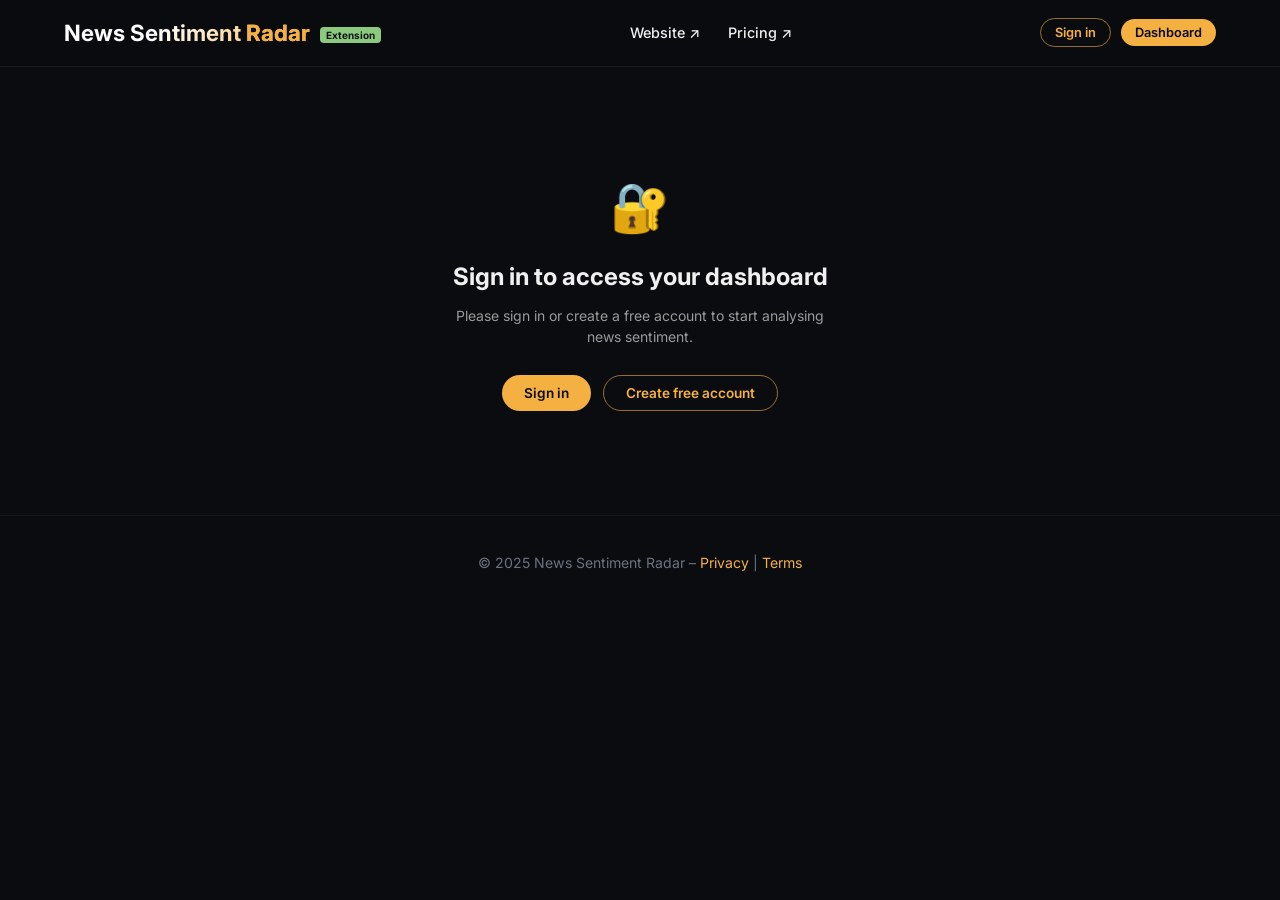
<file: extension/dashboard.html>
<!DOCTYPE html>
<html lang="en">

<head>
  <meta charset="UTF-8">
  <meta name="viewport" content="width=device-width, initial-scale=1.0">
  <title>Dashboard – News Sentiment Radar</title>
  <link rel="preconnect" href="https://fonts.googleapis.com">
  <link rel="preconnect" href="https://fonts.gstatic.com" crossorigin>
  <link href="https://fonts.googleapis.com/css2?family=Inter:wght@400;500;600;700&display=swap" rel="stylesheet">
  <link rel="stylesheet" href="style.css">
  <link rel="stylesheet" href="extension.css">
</head>

<body>

  <header class="header">
    <div class="container header-inner">
      <span class="logo-text">News Sentiment <span style="color:#f5b042">Radar</span> <span class="ext-badge">Extension</span></span>
      <nav class="nav">
        <a href="https://scryweb.com/" target="_blank">Website ↗</a>
        <a href="https://scryweb.com/pricing" target="_blank">Pricing ↗</a>
      </nav>
      <div class="header-auth" id="headerAuth"></div>
    </div>
  </header>

  <div class="dashboard-wrap">

    <div id="authGate" class="auth-gate" style="display:none">
      <div class="auth-gate-icon">🔐</div>
      <h2>Sign in to access your dashboard</h2>
      <p>Please sign in or create a free account to start analysing news sentiment.</p>
      <div class="auth-gate-btns">
        <button class="btn" id="signInPromptBtn">Sign in</button>
        <button class="btn btn-outline" id="registerPromptBtn">Create free account</button>
      </div>
    </div>

    <div id="userDashboard" style="display:none">

      <div id="trialBannerContainer"></div>

      <div class="usage-bar" id="usageBar" style="display:none">
        <span class="usage-label">📊 Monthly crawls</span>
        <div class="usage-track"><div class="usage-fill" id="usageFill"></div></div>
        <span class="usage-count" id="usageCount"></span>
        <a href="https://scryweb.com/pricing" target="_blank" class="usage-upgrade">Upgrade for unlimited →</a>
      </div>

      <div class="db-topbar">
        <div class="db-title">News Sentiment <span style="-webkit-background-clip:unset;background:none;color:var(--accent)">Radar</span></div>
        <button class="icon-btn" id="refreshBtn" title="Re-crawl news">↻</button>
        <button class="icon-btn" id="settingsBtn" title="Settings">⚙</button>
      </div>

      <div class="db-tabs">
        <button class="db-tab active" data-tab="news">📰 News</button>
        <button class="db-tab" data-tab="keywords">🔑 Keywords</button>
        <button class="db-tab" data-tab="briefs">📝 Briefs <span class="tab-lock" id="briefsTabLock"></span></button>
        <button class="db-tab" data-tab="draft">✍️ Draft <span class="tab-lock" id="draftTabLock"></span></button>
        <button class="db-tab" data-tab="humanizer">✨ Humanizer <span class="tab-lock" id="humanizerTabLock"></span></button>
        <button class="db-tab" data-tab="settings">⚙️ Settings</button>
        <button class="db-tab" data-tab="account">👤 Account</button>
      </div>

      <!-- NEWS PANE (with AI search bar) -->
      <div class="db-pane active" id="pane-news">
        
        <div class="ai-search-bar">
          <div class="ai-search-field">
            <label>🔍 AI Topic Discovery</label>
            <input type="text" id="aiTopicInput" placeholder="e.g., renewable energy, AI regulation, space exploration, crypto, healthcare..." autocomplete="off">
          </div>
          <button class="ai-search-btn" id="aiDiscoverBtn">✨ Discover & Crawl</button>
        </div>
        <div id="aiDiscoveryStatus"></div>

        <div class="controls-bar" id="sourceChipsRow"></div>
        <div class="controls-bar sort-bar" id="sortBar">
          <div class="sort-mode-pill">
            <button id="sortNewest" class="active">🕐 Newest</button>
            <button id="sortPopular">🔥 Popular</button>
          </div>
          <div class="timeframe-chips" id="timeframeChips">
            <button class="tf-chip" data-ms="86400000">24h</button>
            <button class="tf-chip active" data-ms="604800000">7d</button>
            <button class="tf-chip" data-ms="2592000000">30d</button>
            <button class="tf-chip" data-ms="31536000000">1y</button>
            <button class="tf-chip" data-ms="0">All time</button>
          </div>
          <div class="article-count-wrap">
            <label for="articleCountSlider">Articles:</label>
            <input type="range" id="articleCountSlider" min="5" max="100" step="5" value="35">
            <span class="article-count-val" id="articleCountVal">35</span>
          </div>
          <span class="sort-result-note" id="sortNote"></span>
          <button class="run-btn" id="crawlBtn">🚀 Crawl &amp; Analyze</button>
        </div>
        <div id="progressMsg"></div>
        <div class="prog-bar-wrap"><div class="prog-bar-fill" id="progFill"></div></div>
        <div id="statsStrip" class="stats-strip" style="display:none"></div>
        <div id="filterRow" class="filter-row" style="display:none"></div>
        <div id="keywordFilterRow" class="filter-row" style="display:none; margin-top: -8px; margin-bottom: 16px;"></div>
        <div id="storyList" class="story-list">
          <div class="empty"><div class="empty-icon">📡</div>Select sources and click Crawl, or use AI Topic Discovery above.</div>
        </div>
      </div>

      <!-- KEYWORDS PANE -->
      <div class="db-pane" id="pane-keywords">
        <div id="kwContent" class="empty"><div class="empty-icon">🔑</div>Run a crawl first to see keyword intelligence.</div>
      </div>

      <!-- BRIEFS PANE -->
      <div class="db-pane" id="pane-briefs">
        <div class="settings-card">
          <div class="settings-section-title">✍️ Generate a brief manually</div>
          <div style="display:flex;gap:8px;flex-wrap:wrap;align-items:flex-end">
            <div style="flex:1;min-width:200px"><input id="briefTopicInput" class="settings-input" type="text" placeholder="Enter a topic, keyword, or headline…"></div>
            <div style="min-width:140px"><select id="briefToneInput" class="settings-input"><option value="">Any tone</option><option value="investigative">Investigative</option><option value="explainer">Explainer</option><option value="opinion">Opinion / Editorial</option><option value="news report">Breaking news</option><option value="feature">Long-form feature</option><option value="how-to">How-to / Guide</option></select></div>
            <button id="briefManualBtn" class="run-btn" style="margin-left:0;padding:7px 16px">📝 Generate Brief</button>
          </div>
          <div style="font-size:11px;color:var(--text-hint);margin-top:8px">Or click <strong>Brief</strong> on any story card in the News tab.</div>
        </div>
        <div id="briefsContent" class="empty"><div class="empty-icon">📝</div>Enter a topic above or click Brief on any story card.</div>
      </div>

      <!-- DRAFT PANE -->
      <div class="db-pane" id="pane-draft">
        <div class="settings-card">
          <div class="settings-section-title">✍️ Write a draft manually</div>
          <textarea id="draftPromptInput" class="settings-input" rows="3" placeholder="Describe the article — topic, angle, key points, target audience, word count…" style="resize:vertical;line-height:1.5"></textarea>
          <div style="display:flex;gap:8px;flex-wrap:wrap;align-items:center;margin-top:10px">
            <select id="draftWordCount" class="settings-input" style="width:140px"><option value="600">~600 words</option><option value="800">~800 words</option><option value="1000" selected>~1000 words</option><option value="1200">~1200 words</option><option value="1500">~1500 words</option><option value="2000">~2000 words</option></select>
            <select id="draftStyleInput" class="settings-input" style="width:155px"><option value="AP style">AP news style</option><option value="conversational blog">Blog post</option><option value="academic">Academic</option><option value="opinion editorial">Op-ed</option><option value="feature magazine">Magazine feature</option></select>
            <button id="draftManualBtn" class="run-btn" style="margin-left:0;padding:7px 16px">✍️ Generate Draft</button>
          </div>
          <div style="font-size:11px;color:var(--text-hint);margin-top:8px">Or generate a brief in the Briefs tab first, then click <strong>Generate Draft</strong>.</div>
        </div>
        <div id="draftContent" class="empty"><div class="empty-icon">✍️</div>Describe your article above or generate a brief first.</div>
      </div>

      <!-- HUMANIZER PANE -->
      <div class="db-pane" id="pane-humanizer">
        <div class="settings-card" style="border-color:rgba(245,176,66,0.2)">
          <div class="settings-section-title">✨ Advanced AI Humanizer <span style="font-size:10px;background:rgba(245,176,66,0.12);color:var(--accent);padding:2px 8px;border-radius:20px;margin-left:6px;border:1px solid rgba(245,176,66,0.25)">Anti-Detection</span></div>
          <p style="font-size:12px;color:var(--text-sec);margin-bottom:18px;line-height:1.6">Rewrite AI-generated content to pass detection tools (GPTZero, Originality, Turnitin) while preserving all facts and SEO signals.</p>
          <div style="display:grid;grid-template-columns:1fr 1fr;gap:12px;margin-bottom:14px">
            <div><span class="settings-label">Writing Persona</span><select id="hzPersona" class="settings-input"><option value="journalist">📰 Investigative Journalist</option><option value="blogger">✍️ Personal Blogger</option><option value="expert">🎓 Industry Expert</option><option value="storyteller">📖 Storyteller / Narrator</option><option value="analyst">📊 Business Analyst</option></select></div>
            <div><span class="settings-label">Tone</span><select id="hzTone" class="settings-input"><option value="casual">Casual &amp; Conversational</option><option value="professional">Professional</option><option value="witty">Witty &amp; Sharp</option><option value="empathetic">Warm &amp; Empathetic</option><option value="simple">Plain &amp; Simple</option></select></div>
          </div>
          <div style="display:grid;grid-template-columns:1fr 1fr;gap:12px;margin-bottom:14px">
            <div><span class="settings-label">Detection Bypass Level</span><select id="hzBypassLevel" class="settings-input"><option value="light">Light — Minimal changes</option><option value="medium" selected>Medium — Balanced rewrite</option><option value="aggressive">Aggressive — Deep rewrite</option></select></div>
            <div><span class="settings-label">SEO Optimization</span><select id="hzSeoMode" class="settings-input"><option value="none">No SEO adjustments</option><option value="basic" selected>Basic — Headings + NLP terms</option><option value="full">Full — Entities + semantic depth</option></select></div>
          </div>
          <div style="margin-bottom:14px"><span class="settings-label">Focus Keyword <span style="font-weight:400;text-transform:none;letter-spacing:0">(optional)</span></span><input id="hzKeyword" class="settings-input" type="text" placeholder="e.g. climate policy, AI regulation…"></div>
          <div style="margin-bottom:6px"><span class="settings-label">Paste your article</span><textarea id="hzInput" class="settings-input" rows="10" placeholder="Paste your AI-generated article here…" style="resize:vertical;line-height:1.6"></textarea></div>
          <div style="display:flex;align-items:center;gap:12px;flex-wrap:wrap;margin-top:12px">
            <button id="hzRunBtn" class="run-btn" style="margin-left:0">✨ Humanize Article</button>
            <button id="hzStripMarkdownBtn" class="run-btn" style="background:transparent;border:1px solid var(--accent);color:var(--accent);">🧹 Strip Markdown</button>
            <div id="hzPassBadges" style="display:flex;gap:6px;flex-wrap:wrap"></div>
          </div>
          <div id="hzProgressMsg" style="font-size:11px;color:#B0A07A;margin-top:8px;min-height:16px"></div>
          <div class="prog-bar-wrap" style="margin-top:6px"><div class="prog-bar-fill" id="hzProgFill"></div></div>
        </div>
        <div id="hzOutput" style="display:none">
          <div style="display:flex;align-items:center;justify-content:space-between;flex-wrap:wrap;gap:8px;margin-bottom:10px"><div class="settings-section-title" style="margin:0">✅ Humanized Output</div><div style="display:flex;gap:8px;flex-wrap:wrap" id="hzScoreBadges"></div></div><div id="hzOutputText" class="draft-output" style="max-height:600px"></div><div class="draft-actions" style="margin-top:12px"><button id="hzCopyBtn" class="act-btn">📋 Copy</button><button id="hzRehumanizeBtn" class="act-btn">🔄 Re-humanize</button><button id="hzExportBtn" class="act-btn">⬇ Export MD</button></div>
        </div>
      </div>

      <!-- SETTINGS PANE -->
      <div class="db-pane" id="pane-settings">
        <div id="trialSettingsNote"></div>
        <div class="settings-card">
          <div class="settings-section-title">⚡ AI Provider</div>
          <div class="provider-row">
            <button class="provider-btn" id="providerAnthropic">✦ Anthropic (Claude)</button>
            <button class="provider-btn active" id="providerMistral">◈ Mistral</button>
          </div>
          <div class="settings-group" id="groupAnthropicKey" style="display:none">
            <span class="settings-label">Anthropic API Key</span>
            <input class="settings-input" type="password" id="anthropicKey" placeholder="sk-ant-…">
            <div id="anthropicKeyStatus" class="key-set-indicator" style="display:none"><span id="anthropicKeyStatusIcon">✓</span><span id="anthropicKeyStatusText">Key saved</span></div>
          </div>
          <div class="settings-group" id="groupMistralKey">
            <span class="settings-label">Mistral API Key</span>
            <input class="settings-input" type="password" id="mistralKey" placeholder="Your Mistral key">
            <div id="mistralKeyStatus" class="key-set-indicator" style="display:none"><span id="mistralKeyStatusIcon">✓</span><span id="mistralKeyStatusText">Key saved</span></div>
          </div>
          <div style="font-size:11px;color:var(--text-hint);margin-top:6px">🔐 Keys are encrypted with AES-256 and stored securely in your account.</div>
        </div>
        <div class="settings-card">
          <div class="settings-section-title">📡 RSS Proxy</div>
          <div class="settings-group"><span class="settings-label">RSS2JSON Key</span><input class="settings-input" type="password" id="rss2jsonKey" placeholder="free at rss2json.com"><div id="rss2jsonKeyStatus" class="key-set-indicator" style="display:none"><span id="rss2jsonKeyStatusIcon">✓</span><span id="rss2jsonKeyStatusText">Key saved</span></div></div>
          <div class="settings-group"><span class="settings-label">Custom Proxy URL</span><input class="settings-input" type="text" id="proxyUrl" placeholder="https://your-worker.workers.dev"></div>
        </div>
        <div class="settings-card">
          <div class="settings-section-title">⚙ Preferences</div>
          <div class="settings-group" style="display:flex;align-items:center;gap:12px"><button class="toggle" id="aiEnrichToggle"></button><span style="font-size:12px;color:var(--text-sec)">AI keyword enrichment <span id="enrichPlanNote" style="color:var(--accent);font-size:11px"></span></span></div>
        </div>
        <button class="save-btn" id="saveSettingsBtn">💾 Save settings</button><div id="settingsMsg" style="margin-top:8px;text-align:center;font-size:12px;color:var(--accent)"></div>
      </div>

      <!-- ACCOUNT PANE -->
      <div class="db-pane" id="pane-account">
        <div class="account-card" id="accountCard"></div>
        <div class="settings-card" id="planCard"></div>
        <div class="settings-card" id="sessionCard"><div class="settings-section-title">🖥 Active Session</div><div id="sessionInfo" style="font-size:12px;color:var(--text-sec)">Loading device info…</div></div>
      </div>
    </div>
  </div>

  <footer class="footer"><div class="container"><p>© 2025 News Sentiment Radar – <a href="#">Privacy</a> | <a href="#">Terms</a></p></div></footer>

  <script src="supabase.min.js"></script>
  <script src="auth.js"></script>
  <script src="dashboard.js"></script>
</body>
</html>
</file>
<file: extension/style.css>
/* ============================================================
   NEWS SENTIMENT RADAR — style.css
   (Includes all dashboard styles, AI search bar, slider, animations)
   ============================================================ */

:root {
  --bg:         #0a0c10;
  --surface:    #111317;
  --surface2:   #1A1A1E;
  --surface3:   #232328;
  --border:     rgba(255,255,255,0.07);
  --border2:    rgba(255,255,255,0.13);
  --text:       #F0F0F0;
  --text-sec:   #9A9A9A;
  --text-hint:  #5A5A5A;
  --accent:     #f5b042;
  --gold-glow:  rgba(245,176,66,0.15);
  --red:        #E07A5F;
  --green:      #8BC97F;
  --radius:     10px;
  --radius-lg:  16px;
  --font:       'Inter', system-ui, sans-serif;
}

*, *::before, *::after { margin: 0; padding: 0; box-sizing: border-box; }
body   { font-family: var(--font); background: var(--bg); color: var(--text); line-height: 1.5; font-size: 14px; }
a      { text-decoration: none; color: inherit; }
button { font-family: var(--font); }

.container { max-width: 1200px; margin: 0 auto; padding: 0 24px; }

/* Header */
.header {
  padding: 16px 0;
  border-bottom: 1px solid var(--border);
  background: rgba(10,12,16,0.96);
  position: sticky;
  top: 0;
  z-index: 200;
  backdrop-filter: blur(12px);
  -webkit-backdrop-filter: blur(12px);
  will-change: transform;
  transform: translateZ(0);
}
.header-inner {
  display: flex;
  justify-content: space-between;
  align-items: center;
  flex-wrap: wrap;
  gap: 14px;
}
.logo-text {
  font-size: 1.4rem;
  font-weight: 700;
  background: linear-gradient(135deg, #fff 30%, var(--accent) 80%);
  -webkit-background-clip: text;
  background-clip: text;
  color: transparent;
  display: inline-block;
}
.nav { display: flex; gap: 28px; align-items: center; }
.nav a { font-weight: 500; font-size: 0.9rem; color: var(--text); transition: color 0.15s; }
.nav a:hover, .nav a.active { color: var(--accent); }
.header-auth { display: flex; align-items: center; gap: 10px; }

/* Buttons */
.btn {
  background: var(--accent);
  color: var(--bg);
  padding: 9px 22px;
  border-radius: 40px;
  font-weight: 600;
  font-size: 0.85rem;
  border: none;
  cursor: pointer;
  display: inline-flex;
  align-items: center;
  justify-content: center;
  transition: background 0.15s, transform 0.15s;
}
.btn:hover { background: #f7be65; transform: translateY(-1px); }
.btn-outline { background: transparent; border: 1px solid rgba(245,176,66,0.6); color: var(--accent); }
.btn-outline:hover { background: var(--gold-glow); transform: none; }
.btn-sm { padding: 6px 14px; font-size: 0.8rem; }
.btn-block { width: 100%; text-align: center; margin-top: 16px; }

/* Footer */
.footer { text-align: center; padding: 36px 0 24px; border-top: 1px solid rgba(255,255,255,0.05); color: #6c727f; font-size: 0.88rem; }
.footer a { color: var(--accent); }
.footer a:hover { color: #f7be65; }
.footer-tagline { margin-top: 10px; font-size: 0.8rem; color: var(--accent); font-weight: 600; }

/* Plan badges */
.plan-badge { padding: 3px 10px; border-radius: 20px; font-size: 10px; font-weight: 700; text-transform: uppercase; letter-spacing: 0.06em; }
.plan-free       { background: rgba(255,255,255,0.07); color: #888; }
.plan-trial      { background: rgba(139,201,127,0.15); color: var(--green); border: 1px solid rgba(139,201,127,0.28); }
.plan-pro        { background: rgba(245,176,66,0.15);  color: var(--accent); border: 1px solid rgba(245,176,66,0.28); }
.plan-enterprise { background: rgba(155,126,222,0.15); color: #9B7EDE; border: 1px solid rgba(155,126,222,0.28); }

/* User menu */
.user-menu-btn {
  display: flex;
  align-items: center;
  gap: 8px;
  background: transparent;
  border: 1px solid var(--border2);
  border-radius: 50px;
  padding: 5px 10px 5px 5px;
  cursor: pointer;
  color: var(--text);
  font-size: 13px;
  font-weight: 500;
  transition: background 0.15s, border-color 0.15s;
}
.user-menu-btn:hover { background: var(--surface2); border-color: rgba(245,176,66,0.4); }
.user-menu-name { max-width: 100px; white-space: nowrap; overflow: hidden; text-overflow: ellipsis; }
.user-caret { font-size: 10px; color: var(--text-hint); }
.user-avatar {
  width: 28px; height: 28px; border-radius: 50%;
  background: var(--gold-glow);
  display: flex; align-items: center; justify-content: center;
  font-weight: 700; font-size: 11px; color: var(--accent);
  flex-shrink: 0;
}
.user-avatar-lg { width: 40px; height: 40px; font-size: 15px; }

.user-dropdown {
  position: absolute;
  top: calc(100% + 8px);
  right: 0;
  background: var(--surface);
  border: 1px solid var(--border2);
  border-radius: var(--radius-lg);
  min-width: 240px;
  z-index: 500;
  box-shadow: 0 12px 40px rgba(0,0,0,0.4);
  overflow: hidden;
}
.user-dropdown-header { display: flex; align-items: center; gap: 12px; padding: 14px; }
.user-dropdown-info { min-width: 0; }
.user-dropdown-name  { font-weight: 600; font-size: 13px; white-space: nowrap; overflow: hidden; text-overflow: ellipsis; }
.user-dropdown-email { font-size: 11px; color: var(--text-sec); white-space: nowrap; overflow: hidden; text-overflow: ellipsis; }
.user-dropdown-plan  { display: flex; align-items: center; justify-content: space-between; padding: 8px 14px; }
.ud-label            { font-size: 10px; font-weight: 600; text-transform: uppercase; letter-spacing: 0.05em; color: var(--text-hint); }
.user-dropdown-divider { height: 1px; background: var(--border); margin: 0 10px; }
.user-dropdown-item {
  display: block;
  padding: 10px 14px;
  color: var(--text-sec);
  font-size: 12px;
  transition: background 0.1s, color 0.1s;
  cursor: pointer;
  width: 100%;
  text-align: left;
  background: none;
  border: none;
}
.user-dropdown-item:hover { background: var(--surface2); color: var(--text); }
.user-dropdown-logout:hover { background: rgba(224,122,95,0.1); color: var(--red); }

/* Trial countdown */
.trial-countdown {
  font-size: 10px; font-weight: 700;
  color: var(--green);
  background: rgba(139,201,127,0.1);
  border: 1px solid rgba(139,201,127,0.25);
  border-radius: 20px;
  padding: 2px 7px;
}

/* Trial banner */
.trial-banner {
  display: flex;
  align-items: center;
  justify-content: space-between;
  flex-wrap: wrap;
  gap: 12px;
  background: linear-gradient(135deg, rgba(245,176,66,0.07), rgba(245,176,66,0.03));
  border: 1px solid rgba(245,176,66,0.22);
  border-radius: var(--radius-lg);
  padding: 14px 18px;
  margin-bottom: 18px;
}
.trial-banner-content { display: flex; align-items: center; gap: 12px; }
.trial-banner-icon    { font-size: 1.4rem; flex-shrink: 0; }
.trial-banner-sub     { font-size: 11px; color: var(--text-sec); margin-top: 2px; }
.trial-banner-btn {
  background: var(--accent);
  color: var(--bg);
  border: none;
  border-radius: 40px;
  padding: 8px 18px;
  font-weight: 700;
  font-size: 12px;
  cursor: pointer;
  white-space: nowrap;
  transition: background 0.15s;
  flex-shrink: 0;
}
.trial-banner-btn:hover { background: #f7be65; }
.trial-banner-btn:disabled { opacity: 0.6; cursor: not-allowed; }

/* Auth Modal */
.modal-backdrop {
  display: none;
  position: fixed;
  inset: 0;
  background: rgba(0,0,0,0.8);
  z-index: 1000;
  align-items: center;
  justify-content: center;
  overflow: auto;
  padding: 16px;
}
.modal-backdrop.open { display: flex; }
.modal {
  background: var(--surface);
  border: 1px solid rgba(255,255,255,0.1);
  border-radius: 24px;
  padding: 36px;
  width: 100%;
  max-width: 440px;
  position: relative;
  box-shadow: 0 20px 40px rgba(0,0,0,0.4);
  animation: modalIn 0.2s ease;
}
@keyframes modalIn { from { opacity:0; transform:translateY(20px); } to { opacity:1; transform:none; } }
.modal-close {
  position: absolute; top: 18px; right: 22px;
  background: none; border: none; color: #6c727f;
  font-size: 24px; cursor: pointer; line-height: 1;
  width: 28px; height: 28px; display: flex; align-items: center; justify-content: center;
  border-radius: 50%; transition: color 0.15s, background 0.15s;
}
.modal-close:hover { color: var(--text); background: var(--surface2); }
.modal-tabs { display: flex; margin-bottom: 28px; border-bottom: 1px solid var(--border); }
.modal-tab {
  flex: 1; padding: 12px; background: none; border: none;
  color: #6c727f; font-size: 13px; font-weight: 600;
  cursor: pointer; border-bottom: 2px solid transparent; transition: color 0.15s, border-color 0.15s;
}
.modal-tab:hover { color: var(--text); }
.modal-tab.active { color: var(--accent); border-bottom-color: var(--accent); }
.form-field { margin-bottom: 16px; }
.form-field label {
  display: block; font-size: 11px; font-weight: 700;
  color: #6c727f; text-transform: uppercase; letter-spacing: 0.08em; margin-bottom: 7px;
}
.form-field input {
  width: 100%; padding: 11px 13px;
  background: #0a0c10; border: 1px solid rgba(255,255,255,0.1);
  border-radius: 12px; color: var(--text); font-family: inherit; font-size: 13px;
  outline: none; transition: border-color 0.15s;
}
.form-field input:focus { border-color: var(--accent); }
.modal-error {
  background: rgba(224,122,95,0.12); color: var(--red);
  padding: 10px 13px; border-radius: 12px; font-size: 12px;
  margin-bottom: 16px; display: none; border: 1px solid rgba(224,122,95,0.2);
}
.modal-success {
  background: rgba(139,201,127,0.12); color: var(--green);
  padding: 10px 13px; border-radius: 12px; font-size: 12px;
  margin-bottom: 16px; display: none; border: 1px solid rgba(139,201,127,0.2);
}
.modal-btn-full {
  width: 100%; padding: 12px; border-radius: 40px;
  background: var(--accent); color: var(--bg);
  font-weight: 700; font-size: 13px; border: none; cursor: pointer; transition: background 0.15s;
}
.modal-btn-full:hover { background: #f7be65; }
.modal-btn-full:disabled { opacity: 0.6; cursor: not-allowed; }
.modal-footer-link { text-align: center; margin-top: 18px; font-size: 12px; color: #6c727f; }
.modal-footer-link a { color: var(--accent); cursor: pointer; font-weight: 500; }
.modal-footer-link a:hover { text-decoration: underline; }

/* Home page */
.hero { padding: 90px 0 70px; text-align: center; }
.hero-eyebrow {
  display: inline-flex; align-items: center; gap: 7px;
  background: rgba(245,176,66,0.1); border: 1px solid rgba(245,176,66,0.25);
  color: var(--accent); padding: 5px 14px; border-radius: 20px;
  font-size: 12px; font-weight: 600; margin-bottom: 24px;
}
.hero h1 {
  font-size: 3.6rem; font-weight: 800; line-height: 1.15; margin-bottom: 24px;
  background: linear-gradient(135deg, #fff 30%, var(--accent) 80%);
  -webkit-background-clip: text; background-clip: text; color: transparent;
}
.hero p { font-size: 1.15rem; color: #b0b8c5; max-width: 680px; margin: 0 auto 36px; }
.hero-buttons { display: flex; gap: 14px; justify-content: center; flex-wrap: wrap; }
.hero-social-proof { margin-top: 36px; font-size: 12px; color: #6c727f; }
.hero-social-proof span { color: var(--accent); font-weight: 600; }
.section { padding: 80px 0; border-top: 1px solid rgba(255,255,255,0.05); }
.section-eyebrow { text-align: center; margin-bottom: 14px; font-size: 12px; font-weight: 600; color: var(--accent); text-transform: uppercase; letter-spacing: 0.1em; }
.section-title { font-size: 2.2rem; text-align: center; margin-bottom: 16px; font-weight: 700; }
.section-sub { text-align: center; color: #b0b8c5; max-width: 560px; margin: 0 auto 52px; }
.features-grid { display: grid; grid-template-columns: repeat(auto-fit, minmax(280px, 1fr)); gap: 24px; }
.feature-card { background: var(--surface); border: 1px solid var(--border); border-radius: 20px; padding: 28px; transition: border-color 0.15s, transform 0.15s; }
.feature-card:hover { border-color: rgba(245,176,66,0.4); transform: translateY(-4px); }
.feature-icon { font-size: 2.2rem; margin-bottom: 18px; }
.feature-card h3 { font-size: 1.1rem; margin-bottom: 10px; font-weight: 600; }
.feature-card p { color: #b0b8c5; font-size: 0.9rem; line-height: 1.6; }
.feature-lock { display: inline-flex; align-items: center; font-size: 10px; font-weight: 600; padding: 2px 8px; border-radius: 10px; margin-top: 10px; }
.lock-free { background: rgba(255,255,255,0.06); color: #888; }
.lock-pro  { background: rgba(245,176,66,0.12); color: var(--accent); }
.lock-ent  { background: rgba(139,201,127,0.12); color: var(--green); }
.steps { display: grid; grid-template-columns: repeat(auto-fit, minmax(200px, 1fr)); gap: 24px; }
.step { text-align: center; background: var(--surface); padding: 28px 20px; border-radius: 20px; border: 1px solid rgba(255,255,255,0.05); }
.step-number { width: 48px; height: 48px; background: var(--accent); color: var(--bg); font-weight: 800; font-size: 1.4rem; border-radius: 50%; display: flex; align-items: center; justify-content: center; margin: 0 auto 18px; }
.step h3 { margin-bottom: 8px; font-size: 1rem; }
.step p  { color: #b0b8c5; font-size: 0.88rem; }
.dashboard-cta { background: linear-gradient(135deg,var(--surface) 0%,#16110a 100%); border: 1px solid rgba(245,176,66,0.2); border-radius: 24px; padding: 52px 40px; text-align: center; }
.dashboard-cta h2 { font-size: 2rem; margin-bottom: 14px; }
.dashboard-cta p  { color: #b0b8c5; margin-bottom: 28px; }
.cta-buttons { display: flex; gap: 12px; justify-content: center; flex-wrap: wrap; }

/* Pricing page */
.pricing-title { text-align: center; font-size: 2.2rem; margin: 60px 0 16px; font-weight: 700; }
.pricing-grid  { display: flex; flex-wrap: wrap; justify-content: center; gap: 32px; margin: 20px 0 60px; }
.pricing-card  { background: var(--surface); border: 1px solid var(--border); border-radius: 32px; padding: 32px; flex: 1; min-width: 280px; transition: border-color 0.2s, box-shadow 0.2s; }
.pricing-card.popular { border-color: var(--accent); transform: scale(1.02); box-shadow: 0 10px 30px -10px rgba(245,176,66,0.2); }
.plan-name  { font-size: 1.8rem; font-weight: 700; margin-bottom: 8px; }
.price      { font-size: 2.8rem; font-weight: 800; margin: 20px 0 8px; }
.price span { font-size: 1rem; font-weight: 400; color: #b0b8c5; }
.feature-list { list-style: none; margin: 28px 0; }
.feature-list li { padding: 8px 0; display: flex; align-items: center; gap: 8px; }
.feature-list li::before { content: "✓"; color: var(--accent); font-weight: bold; }

/* Contact page */
.contact-section { padding: 60px 0 80px; }
.contact-title   { font-size: 2.5rem; font-weight: 700; margin-bottom: 16px; text-align: center; }
.contact-sub     { text-align: center; color: #b0b8c5; max-width: 600px; margin: 0 auto 48px; }
.contact-grid    { display: grid; grid-template-columns: 1fr 1fr; gap: 48px; }
.contact-info, .contact-form { background: var(--surface); border: 1px solid var(--border); border-radius: 24px; padding: 32px; }
.contact-info h3, .contact-form h3 { font-size: 1.3rem; margin-bottom: 24px; }
.contact-detail { display: flex; align-items: center; gap: 16px; margin-bottom: 24px; }
.contact-icon   { width: 48px; height: 48px; background: rgba(245,176,66,0.12); border-radius: 50%; display: flex; align-items: center; justify-content: center; font-size: 1.5rem; }
.form-group     { margin-bottom: 20px; }
.form-group label { display: block; font-size: 12px; font-weight: 600; text-transform: uppercase; letter-spacing: 0.07em; color: #6c727f; margin-bottom: 8px; }
.form-group input, .form-group textarea { width: 100%; background: var(--bg); border: 1px solid rgba(255,255,255,0.1); border-radius: 12px; padding: 12px 16px; color: var(--text); font-family: inherit; font-size: 14px; outline: none; transition: border-color 0.15s; }
.form-group input:focus, .form-group textarea:focus { border-color: var(--accent); }
.form-group textarea { resize: vertical; min-height: 120px; }
.submit-btn { width: 100%; background: var(--accent); color: var(--bg); border: none; border-radius: 40px; padding: 12px; font-weight: 700; font-size: 14px; cursor: pointer; transition: background 0.15s; }
.submit-btn:hover { background: #f7be65; }
.form-status { margin-top: 16px; padding: 10px; border-radius: 10px; font-size: 13px; text-align: center; display: none; }
.form-status.success { background: #1A2E1A; color: var(--green); display: block; }
.form-status.error   { background: #2E1A1A; color: var(--red); display: block; }

/* Dashboard specific styles */
.dashboard-wrap { max-width: 1400px; margin: 0 auto; padding: 24px 28px; }

.auth-gate { text-align: center; padding: 80px 20px; }
.auth-gate-icon { font-size: 3rem; margin-bottom: 16px; }
.auth-gate h2   { font-size: 1.5rem; margin-bottom: 10px; }
.auth-gate p    { color: var(--text-sec); margin-bottom: 28px; max-width: 380px; margin-left: auto; margin-right: auto; }
.auth-gate-btns { display: flex; gap: 12px; justify-content: center; flex-wrap: wrap; margin-top: 8px; }

.usage-bar { background: var(--surface); border: 1px solid var(--border); border-radius: var(--radius-lg); padding: 12px 18px; margin-bottom: 18px; display: flex; align-items: center; gap: 16px; flex-wrap: wrap; }
.usage-label   { font-size: 12px; color: var(--text-sec); flex-shrink: 0; }
.usage-track   { flex: 1; min-width: 120px; height: 5px; background: var(--surface3); border-radius: 3px; overflow: hidden; }
.usage-fill    { height: 100%; background: var(--accent); border-radius: 3px; transition: width 0.35s ease; }
.usage-count   { font-size: 12px; font-weight: 600; flex-shrink: 0; }
.usage-upgrade { font-size: 11px; color: var(--accent); cursor: pointer; flex-shrink: 0; font-weight: 500; }
.usage-upgrade:hover { text-decoration: underline; }

.db-topbar { display: flex; align-items: center; gap: 10px; padding-bottom: 14px; border-bottom: 1px solid var(--border); }
.db-title  { font-weight: 700; font-size: 17px; flex: 1; background: linear-gradient(135deg, #fff 40%, var(--accent) 80%); -webkit-background-clip: text; background-clip: text; color: transparent; }
.icon-btn {
  background: var(--surface2);
  border: 1px solid var(--border);
  border-radius: 40px;
  width: 34px; height: 34px;
  display: flex; align-items: center; justify-content: center;
  cursor: pointer; font-size: 17px;
  transition: background 0.15s, border-color 0.15s, color 0.15s;
  color: var(--text-sec);
}
.icon-btn:hover { background: var(--surface3); border-color: var(--border2); color: var(--text); }

.db-tabs { display: flex; gap: 4px; padding: 10px 0 0; border-bottom: 1px solid var(--border); overflow-x: auto; -ms-overflow-style: none; scrollbar-width: none; }
.db-tabs::-webkit-scrollbar { display: none; }
.db-tab { padding: 8px 16px; background: transparent; border: none; color: var(--text-hint); font-weight: 500; font-size: 13px; cursor: pointer; border-bottom: 2px solid transparent; transition: color 0.12s, border-color 0.12s; white-space: nowrap; }
.db-tab:hover  { color: var(--text-sec); }
.db-tab.active { color: var(--accent); border-bottom-color: var(--accent); }
.tab-lock { font-size: 10px; opacity: 0.7; margin-left: 4px; }

.db-pane        { display: none; padding: 20px 0; contain: layout; }
.db-pane.active { display: block; }

.controls-bar { display: flex; flex-wrap: wrap; gap: 8px; margin-bottom: 14px; align-items: center; }
.source-chip { background: transparent; border: 1px solid var(--border); border-radius: 40px; padding: 5px 13px; font-size: 12px; color: var(--text-sec); cursor: pointer; transition: background 0.12s, border-color 0.12s, color 0.12s; }
.source-chip.active { background: var(--surface2); border-color: var(--accent); color: var(--accent); }
.source-chip.locked { opacity: 0.35; cursor: not-allowed; }
.run-btn {
  margin-left: auto; background: var(--accent); color: var(--bg); border: none;
  padding: 8px 22px; border-radius: 30px; font-weight: 700;
  display: flex; align-items: center; gap: 8px; cursor: pointer; font-size: 13px;
  transition: filter 0.12s, transform 0.12s;
  will-change: transform;
}
.run-btn:hover    { filter: brightness(1.1); transform: translateY(-1px); }
.run-btn:disabled { opacity: 0.45; cursor: not-allowed; transform: none; filter: none; }

#progressMsg { font-size: 11px; color: #B0A07A; margin-bottom: 8px; min-height: 18px; }
.prog-bar-wrap { height: 3px; background: var(--surface2); border-radius: 2px; margin-bottom: 14px; overflow: hidden; }
.prog-bar-fill { height: 100%; background: var(--accent); width: 0%; transition: width 0.25s ease; border-radius: 2px; will-change: width; }

.stats-strip { display: grid; grid-template-columns: repeat(4,1fr); gap: 12px; margin-bottom: 18px; }
.stat-box    { background: var(--surface); border: 1px solid var(--border); border-radius: var(--radius); padding: 12px; text-align: center; }
.stat-value  { font-size: 24px; font-weight: 700; color: var(--accent); }
.stat-label  { font-size: 10px; color: var(--text-hint); margin-top: 2px; }

.filter-row  { display: flex; flex-wrap: wrap; gap: 8px; margin-bottom: 16px; }
.filter-chip { background: var(--surface); border: 1px solid var(--border); border-radius: 30px; padding: 4px 13px; font-size: 11px; cursor: pointer; color: var(--text-sec); transition: background 0.12s, border-color 0.12s, color 0.12s; }
.filter-chip.active { background: #2A2418; border-color: var(--accent); color: var(--accent); }

.sort-bar { display: flex; flex-wrap: wrap; gap: 8px; align-items: center; margin-bottom: 14px; }
.sort-mode-pill { display: inline-flex; border: 1px solid var(--border2); border-radius: 30px; overflow: hidden; flex-shrink: 0; }
.sort-mode-pill button {
  background: transparent; border: none; padding: 5px 14px;
  font-size: 11px; font-weight: 600; color: var(--text-sec);
  cursor: pointer; transition: background 0.12s, color 0.12s; white-space: nowrap;
}
.sort-mode-pill button.active  { background: #2A2418; color: var(--accent); }
.sort-mode-pill button:first-child { border-radius: 30px 0 0 30px; }
.sort-mode-pill button:last-child  { border-radius: 0 30px 30px 0; }

.timeframe-chips { display: inline-flex; gap: 5px; flex-wrap: wrap; opacity: 0; pointer-events: none; transition: opacity 0.15s; }
.timeframe-chips.visible { opacity: 1; pointer-events: auto; }
.tf-chip { background: transparent; border: 1px solid var(--border); border-radius: 20px; padding: 3px 11px; font-size: 10px; font-weight: 600; color: var(--text-hint); cursor: pointer; transition: background 0.12s, border-color 0.12s, color 0.12s; white-space: nowrap; }
.tf-chip.active { background: rgba(245,176,66,0.12); border-color: var(--accent); color: var(--accent); }
.sort-result-note { font-size: 10px; color: var(--text-hint); margin-left: auto; white-space: nowrap; align-self: center; }

/* Article count slider (moved from inline) */
.article-count-wrap {
  display: flex;
  align-items: center;
  gap: 8px;
  font-size: 12px;
  color: var(--text-sec);
  flex-shrink: 0;
}
.article-count-wrap label { white-space: nowrap; }
.article-count-wrap input[type=range] {
  -webkit-appearance: none;
  width: 90px;
  height: 4px;
  background: var(--surface3);
  border-radius: 2px;
  outline: none;
  cursor: pointer;
}
.article-count-wrap input[type=range]::-webkit-slider-thumb {
  -webkit-appearance: none;
  width: 14px; height: 14px;
  border-radius: 50%;
  background: var(--accent);
  cursor: pointer;
}
.article-count-wrap input[type=range]::-moz-range-thumb {
  width: 14px; height: 14px;
  border-radius: 50%;
  background: var(--accent);
  border: none;
  cursor: pointer;
}
.article-count-val {
  min-width: 28px;
  text-align: right;
  font-weight: 600;
  color: var(--accent);
}

/* Story cards with animation (moved from inline) */
.story-list { display: flex; flex-direction: column; gap: 12px; }
.story-card {
  background: var(--surface);
  border: 1px solid var(--border);
  border-radius: var(--radius-lg);
  padding: 16px;
  transition: border-color 0.12s;
  animation: cardIn 0.2s ease both;
  contain: content;
}
@keyframes cardIn {
  from { opacity: 0; transform: translateY(8px); }
  to   { opacity: 1; transform: translateY(0); }
}
.story-card:hover { border-color: rgba(245,176,66,0.3); }
.card-top    { display: flex; gap: 12px; }
.emotion-dot { width: 38px; height: 38px; background: var(--gold-glow); border-radius: 50%; display: flex; align-items: center; justify-content: center; font-size: 20px; flex-shrink: 0; }
.card-body   { flex: 1; min-width: 0; }
.card-meta   { display: flex; flex-wrap: wrap; gap: 6px; margin-bottom: 6px; align-items: center; }
.badge         { font-size: 10px; padding: 2px 9px; border-radius: 20px; background: var(--surface2); color: var(--text-sec); }
.badge-pos     { background: rgba(139,201,127,0.12); color: var(--green); }
.badge-neg     { background: rgba(224,122,95,0.12);  color: var(--red); }
.badge-neutral { background: var(--surface3); color: var(--text-hint); }
.ts           { font-size: 10px; color: var(--text-hint); margin-left: auto; }
.card-title   { font-weight: 600; font-size: 14px; margin-bottom: 6px; }
.card-title a { color: inherit; }
.card-title a:hover { color: var(--accent); }
.card-explain { font-size: 11px; color: var(--text-sec); margin: 4px 0 6px; line-height: 1.5; }
.card-kw      { display: flex; flex-wrap: wrap; gap: 4px; margin: 6px 0; }
.kw           { background: var(--surface3); padding: 2px 8px; border-radius: 12px; font-size: 10px; color: var(--text-sec); }
.conf-row     { display: flex; align-items: center; gap: 8px; margin-top: 6px; }
.conf-track   { flex: 1; height: 3px; background: var(--surface3); border-radius: 4px; overflow: hidden; }
.conf-fill    { height: 100%; background: var(--accent); }
.card-actions { display: flex; gap: 8px; margin-top: 12px; border-top: 1px solid var(--border); padding-top: 10px; }
.act-btn      { flex: 1; background: transparent; border: 1px solid var(--border); border-radius: 8px; padding: 5px; font-size: 11px; cursor: pointer; color: var(--text-sec); transition: background 0.1s, color 0.1s; }
.act-btn:hover     { background: var(--surface2); color: var(--text); }
.act-btn.locked-btn { opacity: 0.35; cursor: not-allowed; }

.section-label { font-size: 11px; font-weight: 600; text-transform: uppercase; letter-spacing: 0.08em; color: var(--text-hint); margin: 18px 0 10px; }
.kw-grid       { display: flex; flex-wrap: wrap; gap: 7px; margin-bottom: 6px; }
.kw-tag        { background: var(--surface2); border: 1px solid var(--border); border-radius: 30px; padding: 4px 12px; font-size: 12px; cursor: pointer; transition: border-color 0.1s, color 0.1s; color: var(--text-sec); }
.kw-tag:hover  { border-color: var(--accent); color: var(--accent); }

.brief-card    { background: var(--surface); border: 1px solid var(--border); border-radius: var(--radius-lg); padding: 18px; }
.brief-headline { font-size: 16px; font-weight: 700; margin-bottom: 8px; }
.brief-angle   { color: var(--text-sec); margin-bottom: 12px; font-size: 13px; line-height: 1.5; border-left: 3px solid var(--accent); padding-left: 10px; }
.brief-outline { margin-left: 18px; margin-bottom: 14px; }
.brief-outline li { color: var(--text-sec); font-size: 12px; margin-bottom: 5px; }

.draft-output   { background: var(--surface2); border-radius: var(--radius); padding: 18px; white-space: pre-wrap; font-size: 13px; line-height: 1.7; max-height: 520px; overflow-y: auto; color: var(--text-sec); border: 1px solid var(--border); }
.draft-actions  { display: flex; flex-wrap: wrap; gap: 10px; margin-top: 16px; align-items: center; }
.draft-actions .act-btn { flex: 0 0 auto; padding: 6px 14px; font-size: 12px; }
.tone-selector  { display: inline-flex; align-items: center; gap: 6px; background: var(--surface2); border: 1px solid var(--border); border-radius: 30px; padding: 4px 10px; font-size: 11px; color: var(--text-sec); }
.tone-selector select { background: transparent; border: none; color: var(--text); font-size: 11px; font-family: inherit; outline: none; cursor: pointer; }

.settings-card  { background: var(--surface); border: 1px solid var(--border); border-radius: var(--radius-lg); padding: 20px; margin-bottom: 14px; }
.settings-section-title { font-size: 13px; font-weight: 700; margin-bottom: 16px; display: flex; align-items: center; gap: 8px; }
.settings-group { margin-bottom: 16px; }
.settings-label { font-size: 11px; font-weight: 600; text-transform: uppercase; letter-spacing: 0.07em; margin-bottom: 7px; color: var(--text-hint); display: block; }
.settings-input { width: 100%; background: var(--surface2); border: 1px solid var(--border); border-radius: 12px; padding: 10px 12px; color: var(--text); font-family: inherit; font-size: 13px; outline: none; transition: border-color 0.15s; }
.settings-input:focus { border-color: var(--accent); }
textarea.settings-input { resize: vertical; min-height: 72px; }
.provider-row  { display: flex; gap: 10px; margin-bottom: 14px; }
.provider-btn  { flex: 1; background: var(--surface2); border: 1px solid var(--border); border-radius: 40px; padding: 9px; cursor: pointer; font-weight: 500; font-size: 13px; color: var(--text-sec); transition: background 0.12s, border-color 0.12s, color 0.12s; }
.provider-btn.active { background: #2A2318; border-color: var(--accent); color: var(--accent); }
.toggle        { width: 40px; height: 20px; background: var(--surface3); border-radius: 40px; cursor: pointer; position: relative; flex-shrink: 0; border: none; transition: background 0.2s; }
.toggle.on     { background: var(--accent); }
.toggle::after { content: ''; width: 14px; height: 14px; background: white; border-radius: 50%; position: absolute; top: 3px; left: 3px; transition: left 0.2s; }
.toggle.on::after { left: 23px; }
.save-btn      { background: var(--accent); color: var(--bg); border: none; border-radius: 40px; padding: 11px; width: 100%; font-weight: 700; cursor: pointer; font-size: 14px; transition: filter 0.15s; margin-top: 4px; }
.save-btn:hover { filter: brightness(1.1); }

.account-card { background: var(--surface); border: 1px solid var(--border); border-radius: var(--radius-lg); padding: 20px; margin-bottom: 14px; }
.account-avatar { width: 52px; height: 52px; border-radius: 50%; background: var(--gold-glow); border: 2px solid rgba(245,176,66,0.3); display: flex; align-items: center; justify-content: center; font-size: 22px; font-weight: 700; color: var(--accent); flex-shrink: 0; }
.account-row  { display: flex; align-items: center; gap: 16px; margin-bottom: 16px; }

.empty      { text-align: center; padding: 48px 20px; color: var(--text-hint); }
.empty-icon { font-size: 2.4rem; margin-bottom: 12px; }
.spinner    { width: 14px; height: 14px; border: 2px solid rgba(245,176,66,0.2); border-top-color: var(--accent); border-radius: 50%; animation: spin 0.6s linear infinite; display: inline-block; vertical-align: middle; will-change: transform; }
@keyframes spin { to { transform: rotate(360deg); } }
.error-msg  { background: rgba(46,26,26,0.8); color: var(--red); padding: 9px 13px; border-radius: 10px; margin-bottom: 12px; font-size: 12px; border: 1px solid rgba(224,122,95,0.2); }
.sh-btn     { background: transparent; border: 1px solid var(--border2); border-radius: 30px; padding: 6px 14px; font-size: 11px; font-weight: 500; color: var(--text-sec); cursor: pointer; transition: background 0.12s, color 0.12s; }
.sh-btn:hover { background: var(--surface2); color: var(--text); }

.key-set-indicator { display: inline-flex; align-items: center; gap: 6px; font-size: 11px; color: var(--green); margin-top: 6px; transition: color 0.15s; }

.trial-expiry-warning { background: rgba(245,176,66,0.08); border: 1px solid rgba(245,176,66,0.2); border-radius: 12px; padding: 10px 14px; font-size: 12px; color: var(--accent); margin-bottom: 14px; }

/* AI Discovery Search Bar */
.ai-search-bar {
  background: var(--surface);
  border: 1px solid var(--border);
  border-radius: var(--radius-lg);
  padding: 14px 18px;
  margin-bottom: 20px;
  display: flex;
  flex-wrap: wrap;
  align-items: flex-end;
  gap: 16px;
}
.ai-search-field {
  flex: 3;
  min-width: 200px;
}
.ai-search-field label {
  font-size: 11px;
  font-weight: 600;
  text-transform: uppercase;
  letter-spacing: 0.07em;
  color: var(--text-hint);
  display: block;
  margin-bottom: 6px;
}
.ai-search-field input {
  width: 100%;
  background: var(--surface2);
  border: 1px solid var(--border);
  border-radius: 40px;
  padding: 9px 16px;
  color: var(--text);
  font-family: var(--font);
  font-size: 13px;
  outline: none;
  transition: border-color 0.15s;
}
.ai-search-field input:focus {
  border-color: var(--accent);
}
.ai-search-btn {
  background: var(--accent);
  color: var(--bg);
  border: none;
  border-radius: 40px;
  padding: 8px 24px;
  font-weight: 700;
  font-size: 13px;
  cursor: pointer;
  display: flex;
  align-items: center;
  gap: 8px;
  transition: filter 0.12s, transform 0.12s;
  white-space: nowrap;
}
.ai-search-btn:hover {
  filter: brightness(1.1);
  transform: translateY(-1px);
}
.ai-search-btn:disabled {
  opacity: 0.5;
  cursor: not-allowed;
  transform: none;
}
#aiDiscoveryStatus {
  font-size: 11px;
  margin: -6px 0 14px 0;
  padding-left: 6px;
  color: var(--text-sec);
}

/* Responsive */
@media (max-width: 768px) {
  .header-inner      { flex-direction: column; text-align: center; }
  .nav               { margin: 4px 0; gap: 18px; }
  .hero h1           { font-size: 2.4rem; }
  .pricing-card.popular { transform: none; }
  .contact-grid      { grid-template-columns: 1fr; gap: 32px; }
  .user-menu-name    { display: none; }
}
@media (max-width: 640px) {
  .dashboard-wrap    { padding: 14px 16px; }
  .stats-strip       { grid-template-columns: repeat(2,1fr); }
  .draft-actions .act-btn { flex: 1; text-align: center; }
}
@media (prefers-reduced-motion: reduce) {
  *, *::before, *::after {
    animation-duration: 0.01ms !important;
    transition-duration: 0.01ms !important;
  }
}
</file>
<file: extension/extension.css>
/* Custom extension styles can go here */
.ext-badge {
    font-size: 10px;
    background-color: #8BC97F;
    color: #111317;
    padding: 2px 6px;
    border-radius: 4px;
    vertical-align: middle;
    margin-left: 5px;
    font-weight: 700;
}
</file>
